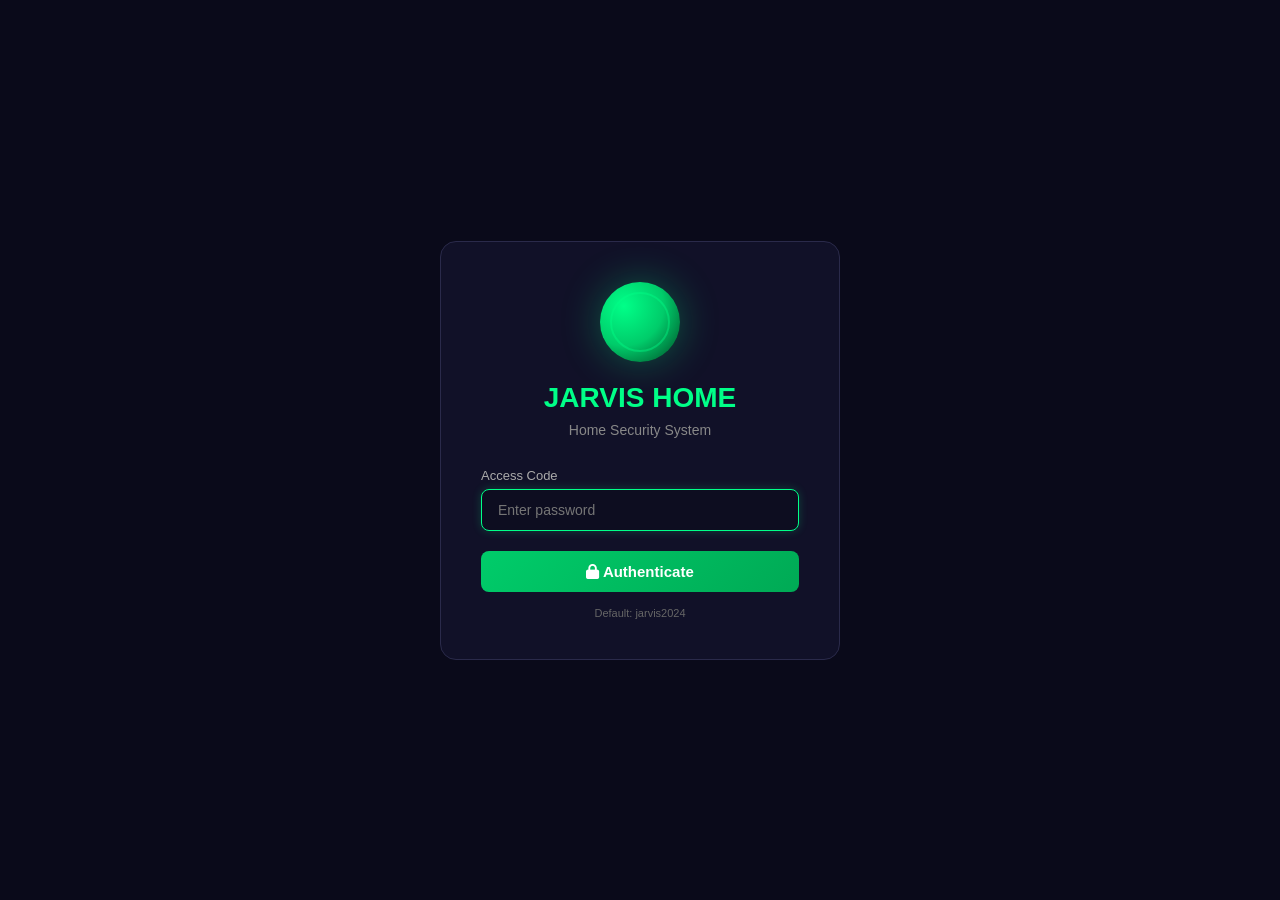
<file: web/templates/login.html>
<!DOCTYPE html>
<html lang="en">
<head>
    <meta charset="UTF-8">
    <meta name="viewport" content="width=device-width, initial-scale=1.0">
    <title>JARVIS HOME - Login</title>
    <link rel="stylesheet" href="https://cdnjs.cloudflare.com/ajax/libs/font-awesome/6.5.1/css/all.min.css">
    <style>
        * { margin: 0; padding: 0; box-sizing: border-box; }
        body { background: #0a0a1a; color: #e0e0e0; font-family: 'Segoe UI', sans-serif; display: flex; justify-content: center; align-items: center; min-height: 100vh; }
        .login-container { background: #111128; border: 1px solid #2a2a4a; border-radius: 16px; padding: 40px; width: 400px; text-align: center; }
        .login-header { margin-bottom: 30px; }
        .login-header h1 { color: #00ff88; font-size: 28px; margin-bottom: 8px; }
        .login-header p { color: #888; font-size: 14px; }
        .reactor-icon { width: 80px; height: 80px; border-radius: 50%; background: radial-gradient(circle at 30% 30%, #00ff88, #00cc6a, #004422); margin: 0 auto 20px; position: relative; box-shadow: 0 0 40px rgba(0,255,136,0.3); }
        .reactor-icon::after { content: ''; position: absolute; top: 10px; left: 10px; right: 10px; bottom: 10px; border-radius: 50%; border: 2px solid rgba(0,255,136,0.4); animation: pulse-ring 2s ease-in-out infinite; }
        @keyframes pulse-ring { 0%, 100% { transform: scale(1); opacity: 1; } 50% { transform: scale(1.1); opacity: 0.5; } }
        .form-group { margin-bottom: 20px; text-align: left; }
        .form-group label { display: block; color: #aaa; font-size: 13px; margin-bottom: 6px; }
        .form-group input { width: 100%; padding: 12px 16px; background: #0d0d20; border: 1px solid #2a2a4a; border-radius: 8px; color: #fff; font-size: 14px; outline: none; transition: border-color 0.3s; }
        .form-group input:focus { border-color: #00ff88; box-shadow: 0 0 10px rgba(0,255,136,0.2); }
        .btn { width: 100%; padding: 12px; background: linear-gradient(135deg, #00cc6a, #00aa55); border: none; border-radius: 8px; color: #fff; font-size: 15px; font-weight: 600; cursor: pointer; transition: all 0.3s; }
        .btn:hover { transform: translateY(-2px); box-shadow: 0 5px 20px rgba(0,255,136,0.3); }
        .btn:active { transform: translateY(0); }
        .error { color: #ff4444; font-size: 13px; margin-top: 10px; display: none; }
        .error.show { display: block; }
        .hint { color: #666; font-size: 11px; margin-top: 15px; }
        .lockdown-warning { background: rgba(255,68,68,0.1); border: 1px solid rgba(255,68,68,0.3); border-radius: 8px; padding: 12px; margin-top: 15px; display: none; }
        .lockdown-warning.show { display: block; }
        .lockdown-warning i { color: #ff4444; margin-right: 8px; }
        .lockdown-warning span { color: #ff8888; font-size: 13px; }
    </style>
</head>
<body>
    <div class="login-container">
        <div class="reactor-icon"></div>
        <div class="login-header">
            <h1>JARVIS HOME</h1>
            <p>Home Security System</p>
        </div>
        <form id="loginForm">
            <div class="form-group">
                <label>Access Code</label>
                <input type="password" id="password" placeholder="Enter password" required autofocus>
            </div>
            <button type="submit" class="btn" id="loginBtn">
                <i class="fas fa-lock"></i> Authenticate
            </button>
            <div class="error" id="error"></div>
            <div class="lockdown-warning" id="lockdown">
                <i class="fas fa-exclamation-triangle"></i>
                <span>Account locked. Wait 5 minutes.</span>
            </div>
        </form>
        <div class="hint">Default: jarvis2024</div>
    </div>
    <script>
        document.getElementById('loginForm').addEventListener('submit', async (e) => {
            e.preventDefault();
            const pw = document.getElementById('password').value;
            const err = document.getElementById('error');
            const lockdown = document.getElementById('lockdown');
            const btn = document.getElementById('loginBtn');
            err.classList.remove('show');
            lockdown.classList.remove('show');
            btn.innerHTML = '<i class="fas fa-spinner fa-spin"></i> Authenticating...';
            try {
                const r = await fetch('/login', {method:'POST', headers:{'Content-Type':'application/json'}, body: JSON.stringify({password:pw})});
                const d = await r.json();
                if (d.success) {
                    btn.innerHTML = '<i class="fas fa-check"></i> Access Granted';
                    setTimeout(() => window.location.href = '/', 500);
                } else {
                    err.textContent = d.error || 'Invalid password';
                    err.classList.add('show');
                    if (r.status === 429) lockdown.classList.add('show');
                    btn.innerHTML = '<i class="fas fa-lock"></i> Authenticate';
                }
            } catch(e) {
                err.textContent = 'Connection failed';
                err.classList.add('show');
                btn.innerHTML = '<i class="fas fa-lock"></i> Authenticate';
            }
        });
    </script>
</body>
</html>
</file>
